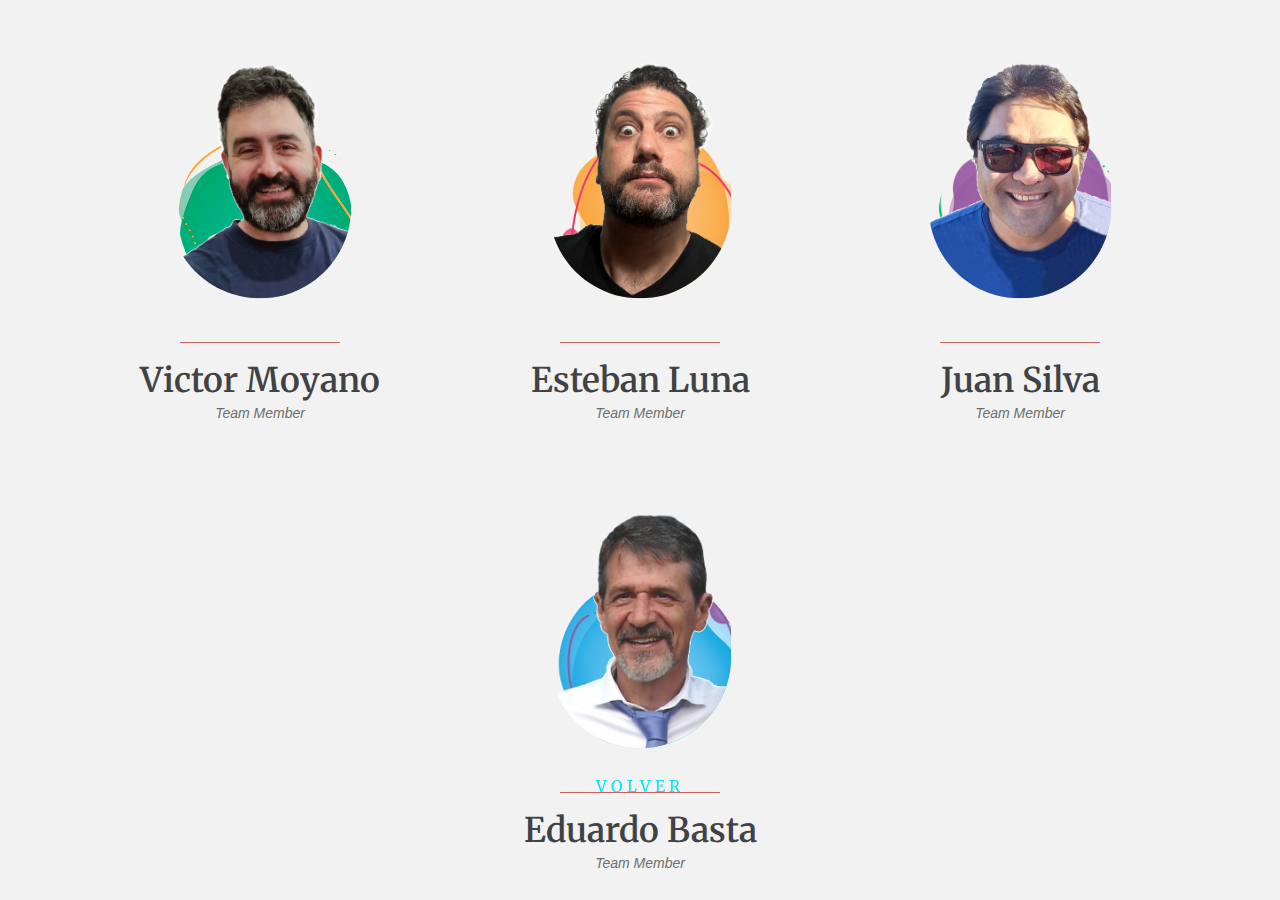
<file: staff.html>
<!DOCTYPE html>
<html lang="es-ar">
<head>
    <meta charset="UTF-8">
    <meta http-equiv="X-UA-Compatible" content="IE=edge">
    <meta name="viewport" content="width=device-width, initial-scale=1.0">
    <script src="script.js"></script>
    <link rel="stylesheet" href="style_staff.css">
    <title>Team174B</title>
</head>
<body>

    <div class="person">
        <div class="container">
          <div class="container-inner">
            <img class="circle" src="/images/staff/base1.gif"/>
            <img class="img img1" src="/images/staff/victor.gif"/>
          </div>
        </div>
        <div class="divider"></div>
        <div class="name">Victor Moyano</div>
        <div class="title">Team Member</div>
      </div>
      <div class="person">
        <div class="container">
          <div class="container-inner">
            <img class="circle" src="/images/staff/base2.gif"/>
            <img class="img img2" src="/images/staff/esteban-color.gif"/>
          </div>
        </div>
        <div class="divider"></div>
        <div class="name">Esteban Luna</div>
        <div class="title">Team Member</div>
      </div>
      <div class="person">
        <div class="container">
          <div class="container-inner">
            <img class="circle" src="/images/staff/base3.gif"/>
            <img class="img img3" src="/images/staff/juan.gif">
          </div>
        </div>
        <div class="divider"></div>
        <div class="name">Juan Silva</div>
        <div class="title">Team Member</div>
      </div>
      <div class="person">
        <div class="container">
          <div class="container-inner">
            <img class="circle" src="/images/staff/base4.gif"/>
            <img class="img img4" src="/images/staff/eduardo.gif"/>
          </div>
        </div>
        <div class="divider"></div>
        <div class="name">Eduardo Basta</div>
        <div class="title">Team Member</div>
      </div>
 <footer class="footer">    
        <div class="back-btn">
          <form>  
          <a href="index.html">
            <span></span>
            <span></span>
            <span></span>
            <span></span>
            Volver
          </a>
        </form>
      </div>
    </footer>
</body>
</html>
</file>
<file: style_staff.css>
@import url("https://fonts.googleapis.com/css2?family=Merriweather:wght@900&family=Sumana:wght@700&display=swap");
body {
  align-items: center;
  background-color: #f2f2f2;
  display: flex;
  font-family: "Merriweather", serif;
  flex-wrap: wrap;
  justify-content: center;
  height: 100vh;
  margin: 0;
}
/*-----UBICACION Y FORMATO GENERAL DE CUADROS DE INTEGRANTE-----*/
.person {
  align-items: center;
  display: flex;
  flex-direction: column;
  width: 380px;
}
/*-----UBICACION Y FORMATO DE CUADROS DE INTEGRANTE-----*/
.container {
  border-radius: 50%;
  height: 312px;
  -webkit-tap-highlight-color: transparent;
  transform: scale(0.48);
  transition: transform 250ms cubic-bezier(0.4, 0, 0.2, 1);
  width: 400px;
}
.container:after {
  background-color: #f2f2f2;
  height: 10px;
  position: absolute;
  top: 390px;
  width: 100%;
}
.container:hover {
  transform: scale(0.54);
}
.container-inner {
  clip-path: path(
    "M 390,400 C 390,504.9341 304.9341,590 200,590 95.065898,590 10,504.9341 10,400 V 10 H 200 390 Z"
  );
  position: relative;
  transform-origin: 50%;
  top: -200px;
}
/*-----DATOS DEL FONDO DE LOS CUADROS DE INTEGRANTE-----*/
.circle {
  border-radius: 50%;
  cursor: pointer;
  height: 380px;
  left: 10px;
  pointer-events: none;
  position: absolute;
  top: 210px;
  width: 380px;
  padding: 20px;
}
.img {
  pointer-events: none;
  position: relative;
  transform: translateY(20px) scale(1.15);
  transform-origin: 50% bottom;
  transition: transform 300ms cubic-bezier(0.4, 0, 0.2, 1);
}
.container:hover .img {
  transform: translateY(0) scale(1.2);
}
/*-----COORDENADAS DE LAS IMAGENES DE LOS INTEGRANTES-----*/
.img1 {
  left: -16px;
  top: 144px;
  width: 466px;
}
.img2 {
  left: -16px;
  top: 144px;
  width: 466px;
}
.img3 {
  left: -16px;
  top: 144px;
  width: 466px;
}
.img4 {
  left: -16px;
  top: 144px;
  width: 466px;
}
/*-----LINEA DE SEPARACIÓN-----*/
.divider {
  background-color: #ca6060;
  height: 1px;
  width: 160px;
}
.name {
  color: #404245;
  font-size: 34px;
  font-weight: 600;
  margin-top: 16px;
  text-align: center;
}
.title {
  color: #6e6e6e;
  font-family: arial;
  font-size: 14px;
  font-style: italic;
  margin-top: 4px;
}

/*-----BOTON DE VUELTA A LA PAGINA PRINCIPAL-----*/
/*-----UBICACION-----*/
.footer {
  position:fixed;
  align-self: center;
  bottom: 10%;
}
/*-----EFECTOS-----*/
.back-btn form a {
  position: relative;
  display: inline-block;
  padding: 10px 20px;
  color: #03e9f4;
  font-size: 16px;
  text-decoration: none;
  text-transform: uppercase;
  overflow: hidden;
  transition: .5s;
  margin-top: 40px;
  letter-spacing: 4px
}

.back-btn a:hover {
  background: #03e9f4;
  color: #fff;
  border-radius: 5px;
  box-shadow: 0 0 5px #03e9f4,
              0 0 25px #03e9f4,
              0 0 50px #03e9f4,
              0 0 100px #03e9f4;
}

.back-btn a span {
  position: absolute;
  display: block;
}

.back-btn a span:nth-child(1) {
  top: 0;
  left: -100%;
  width: 100%;
  height: 2px;
  background: linear-gradient(90deg, transparent, #03e9f4);
  animation: btn-anim1 1s linear infinite;
}

@keyframes btn-anim1 {
  0% {
    left: -100%;
  }
  50%,100% {
    left: 100%;
  }
}

.back-btn a span:nth-child(2) {
  top: -100%;
  right: 0;
  width: 2px;
  height: 100%;
  background: linear-gradient(180deg, transparent, #03e9f4);
  animation: btn-anim2 1s linear infinite;
  animation-delay: .25s
}

@keyframes btn-anim2 {
  0% {
    top: -100%;
  }
  50%,100% {
    top: 100%;
  }
}

.back-btn a span:nth-child(3) {
  bottom: 0;
  right: -100%;
  width: 100%;
  height: 2px;
  background: linear-gradient(270deg, transparent, #03e9f4);
  animation: btn-anim3 1s linear infinite;
  animation-delay: .5s
}

@keyframes btn-anim3 {
  0% {
    right: -100%;
  }
  50%,100% {
    right: 100%;
  }
}

.back-btn a span:nth-child(4) {
  bottom: -100%;
  left: 0;
  width: 2px;
  height: 100%;
  background: linear-gradient(360deg, transparent, #03e9f4);
  animation: btn-anim4 1s linear infinite;
  animation-delay: .75s
}

@keyframes btn-anim4 {
  0% {
    bottom: -100%;
  }
  50%,100% {
    bottom: 100%;
  }
}
</file>
